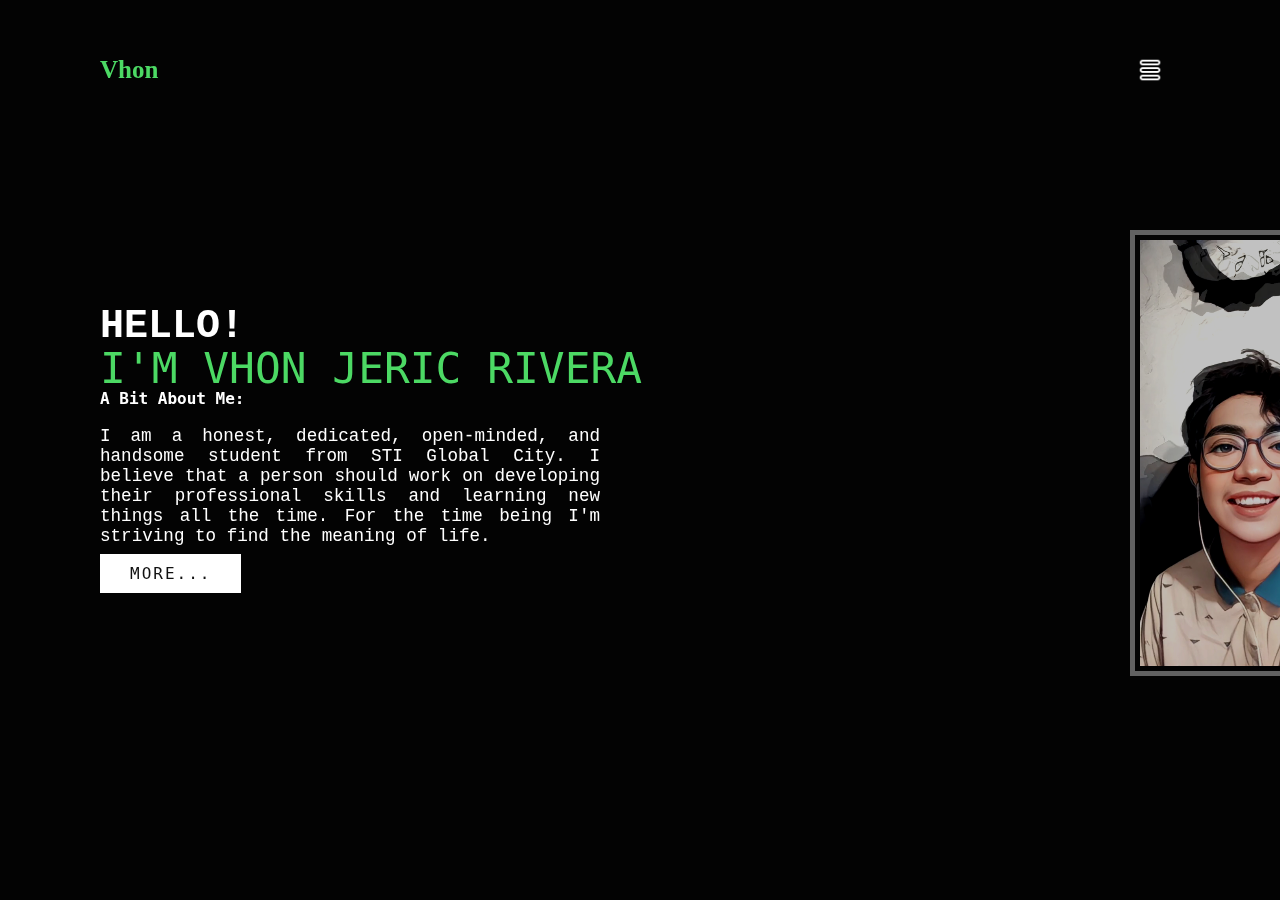
<file: index.html>
<!--Rivera, Vhon Jeric B.-->
<!--BSIT - A601-->
<!DOCTYPE html>
<html lang="en">

<head>
    <meta charset="UTF-8">
    <meta name="viewport" content="width=device-width, initial-scale=1.0">
    <link rel="stylesheet" href="PortfolioStyle.css">
    <link rel="stylesheet" href="MobileTabletView.css">
    <title>Portfolio</title>
</head>

<body>
    <section class="showcase">
        <header>
            <h2 class="logo">Vhon</h2>
            <div class="toggle"></div>
        </header>
        <video src="videos/Vid2.mp4" muted loop autoplay></video>
        <div class="overlay"></div>
        <div class="text">
            <h2>Hello!</h2>
            <h3>I'm Vhon Jeric Rivera</h3>
            <h4>A Bit About Me:</h4>
            <p> I am a honest, dedicated, open-minded, and handsome student from STI Global City.
                I believe that a person should work on developing their professional skills and learning new things all
                the time.
                For the time being I'm striving to find the meaning of life.
            </p>
            <a href="About.html">More...</a>
        </div>
        <div class="profile"><video src="videos/Videop.m4v" muted loop autoplay></video>
        </div>
    </section>
    <div class="menu">
        <ul>
            <li><a href="index.html">Home</a></li>
            <li><a href="About.html">About</a></li>
            <li><a href="Resume.html">Resume</a></li>
            <li><a href="Certificates.html">Certificates</a></li>
            <li><a href="Projects.html">Projects</a></li>
            <li><a href="Contact.html">Contact</a></li>
        </ul>
    </div>
    <script src="script.js"></script>
</body>
</html>
</file>
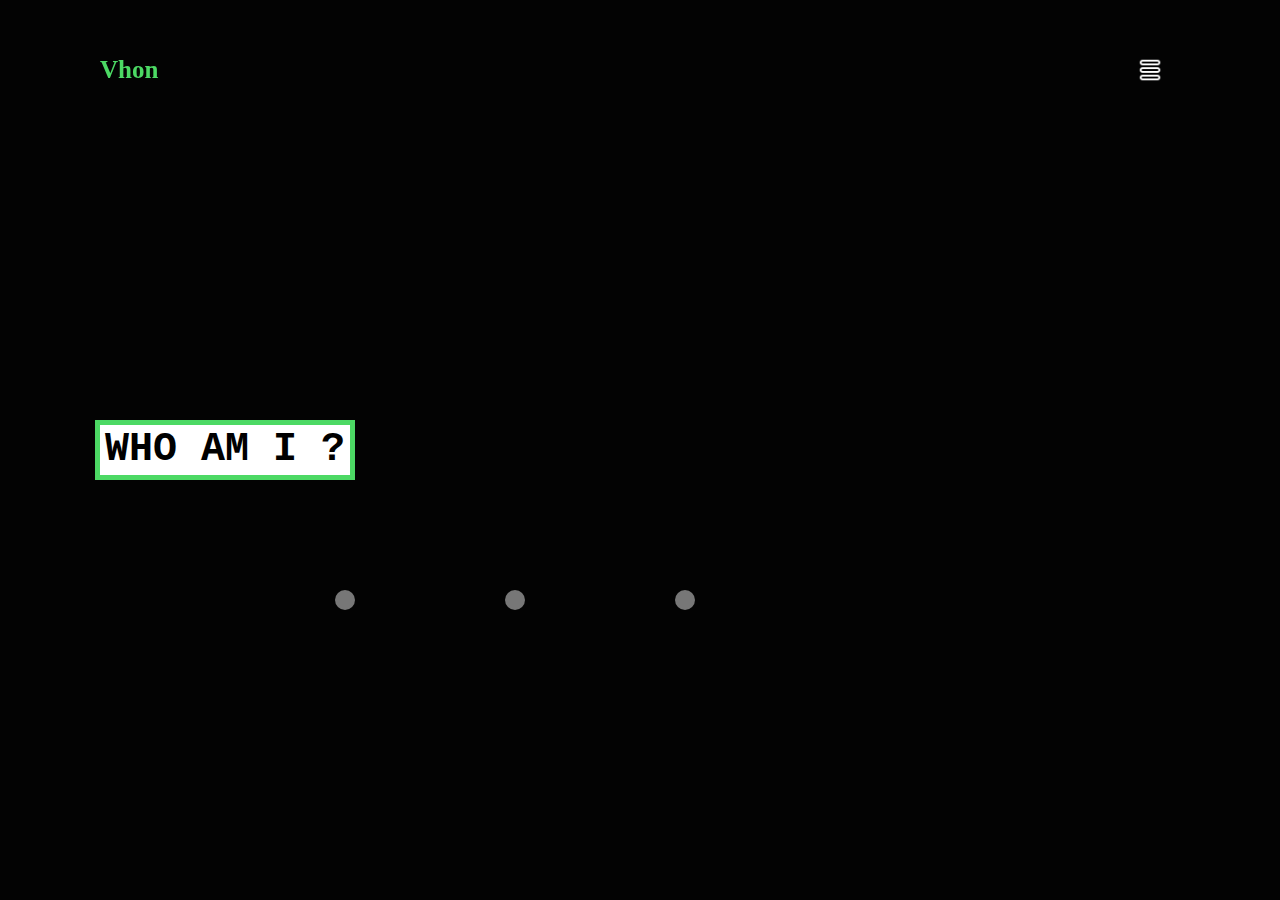
<file: About.html>
<!--Rivera, Vhon Jeric B.-->
<!--BSIT - A601-->
<!DOCTYPE html>
<html lang="en">

<head>
    <meta charset="UTF-8">
    <meta name="viewport" content="width=device-width, initial-scale=1.0">
    <link rel="stylesheet" href="PortfolioStyle.css">
    <link rel="stylesheet" href="MobileTabletView.css">
    <title>Portfolio</title>
</head>

<body>
    <section class="showcase">
        <header>
            <h2 class="logo">Vhon</h2>
            <div class="toggle"></div>
        </header>
        <video src="videos/Vid2.mp4" muted loop autoplay></video>
        <div class="overlay"></div>
        <div class="textAbout">
            <h2>Who am I ? </h2>
        </div>

        <div class="textYeeT">
            <ul>
                <li>
                    <div class="test">
                        <h2>I</h2>
                        <p>am currently a 3rd-year student, majoring in Bachelor of Science in Information Technology
                            (BSIT).
                            My main goal in life is to graduate and become useful for the company that I will work for
                            in the near future.</p>
                    </div>

                </li>
                <li>
                    <div class="test">
                        <h2>Love</h2>
                        <p>of family is life's greatest blessing. Thus, I will strive to do my best to support and give
                            my family what they deserve to have.
                            An Amazing, Peaceful, and Loving life.
                        </p>
                    </div>
                </li>
                <li>
                    <div class="test">
                        <h2>You</h2>
                        <p>can never regret anything you do in life. Whatever experience you have, you must learn from
                            it and carry it along with you.
                        </p>
                    </div>
                </li>
            </ul>
        </div>
    </section>
    <div class="menu">
        <ul>
            <li><a href="index.html">Home</a></li>
            <li><a href="About.html">About</a></li>
            <li><a href="Resume.html">Resume</a></li>
            <li><a href="Certificates.html">Certificates</a></li>
            <li><a href="Projects.html">Projects</a></li>
            <li><a href="Contact.html">Contact</a></li>
        </ul>
    </div>
    <script src="script.js"></script>
</body>

</html>
</file>
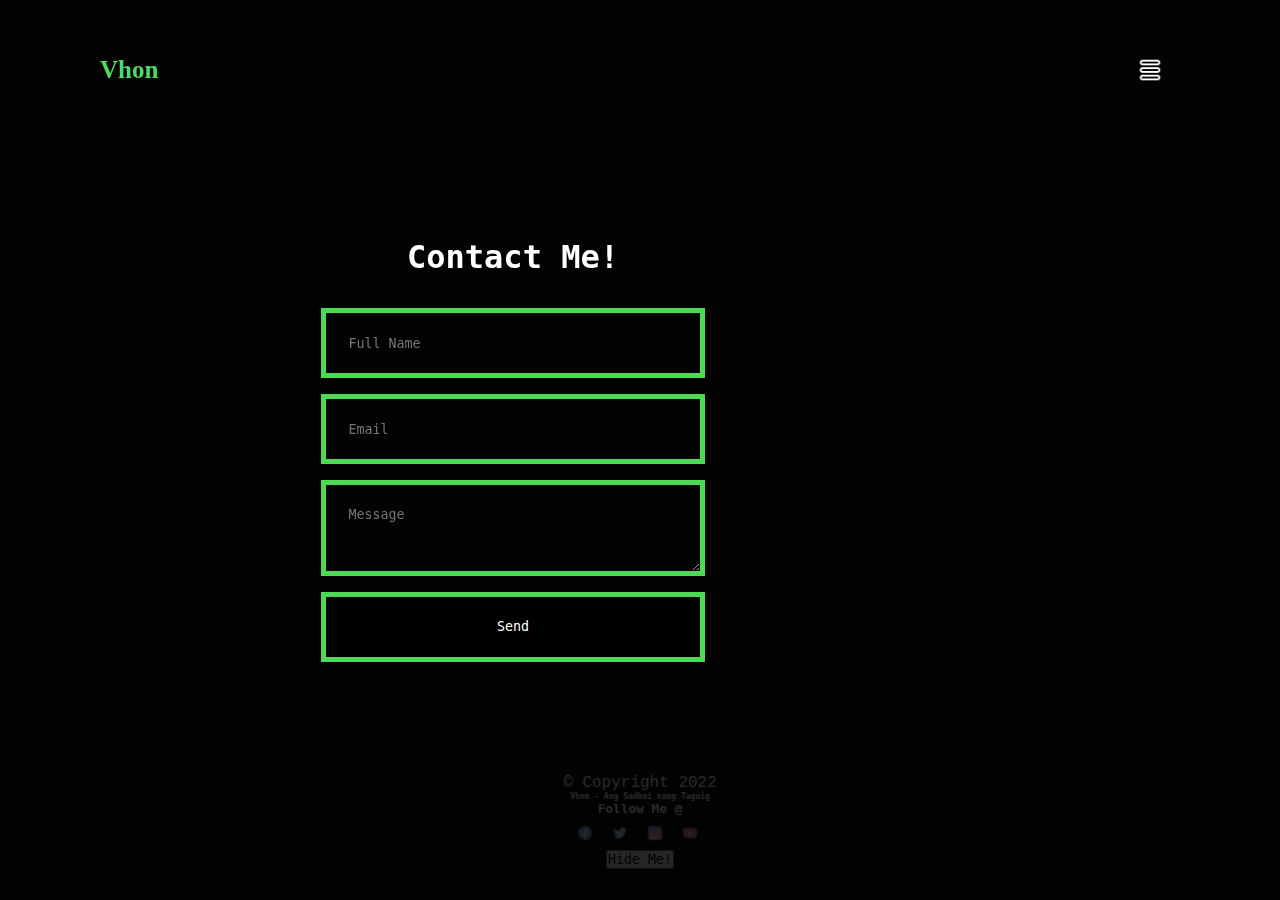
<file: Contact.html>
<!--Rivera, Vhon Jeric B.-->
<!--BSIT - A601-->
<!DOCTYPE html>
<html lang="en">

<head>
    <meta charset="UTF-8">
    <meta name="viewport" content="width=device-width, initial-scale=1.0">
    <link rel="stylesheet" href="PortfolioStyle.css">
    <link rel="stylesheet" href="MobileTabletView.css">
    <title>Portfolio</title>
</head>

<body>
    <section class="showcase">
        <header>
            <h2 class="logo">Vhon</h2>
            <div class="toggle"></div>
        </header>
        <video src="videos/Vid2.mp4" muted loop autoplay></video>
        <div class="overlay"></div>
        <div class="text">
        </div>
        <div class="contactContainer">
            <h1>Contact Me!</h1>
            <form action="https://formsubmit.co/vhonjeric2@gmail.com" method="POST">
                <input type="text" name="Name" placeholder="Full Name" required>
                <input type="email" name="Email" placeholder="Email" required>
                <textarea name="Message" placeholder="Message" required></textarea>
                <button type="submit">Send</button>
            </form>
        </div>
        <footer id="myfooter">
            &copy; Copyright 2022
            <h3>Vhon - Ang Sadboi nang Taguig</h3>
            <h4>Follow Me @</h4>
            <ul class="social">
                <li><a href="https://www.facebook.com/vhonjeric30/"><img src="images/social/facebook-30.png" alt=""></a>
                </li>
                <li><a href="https://twitter.com/JericVhon"><img src="images/social/twitter-30.png" alt=""></a></li>
                <li><a href="https://www.instagram.com/vhonjeric_rivera/"><img src="images/social/instagram-30.png"
                            alt=""></a></li>
                <li><a href="https://www.youtube.com/channel/UCBjLMGiITeXcfxgbJXjp8nA"><img
                            src="images/social/youtube-30.png" alt=""></a></li>
            </ul>
            <button onclick="toggle(this)" style>Hide Me!</button>
            <script>
                let toggle = button => {
                    let element = document.getElementById("myfooter");
                    let hidden = element.getAttribute("hidden");

                    if (hidden) {
                        element.removeAttribute("hidden");
                        button.innerText = "Hide footer";
                    } else {
                        element.setAttribute("hidden", "hidden");
                        button.innerText = "Show footer";
                    }
                }
            </script>
        </footer>
    </section>
    <div class="menu">
        <ul>
            <li><a href="index.html">Home</a></li>
            <li><a href="About.html">About</a></li>
            <li><a href="Resume.html">Resume</a></li>
            <li><a href="Certificates.html">Certificates</a></li>
            <li><a href="Projects.html">Projects</a></li>
            <li><a href="Contact.html">Contact</a></li>
        </ul>
    </div>
    <script src="script.js"></script>
</body>

</html>
</file>
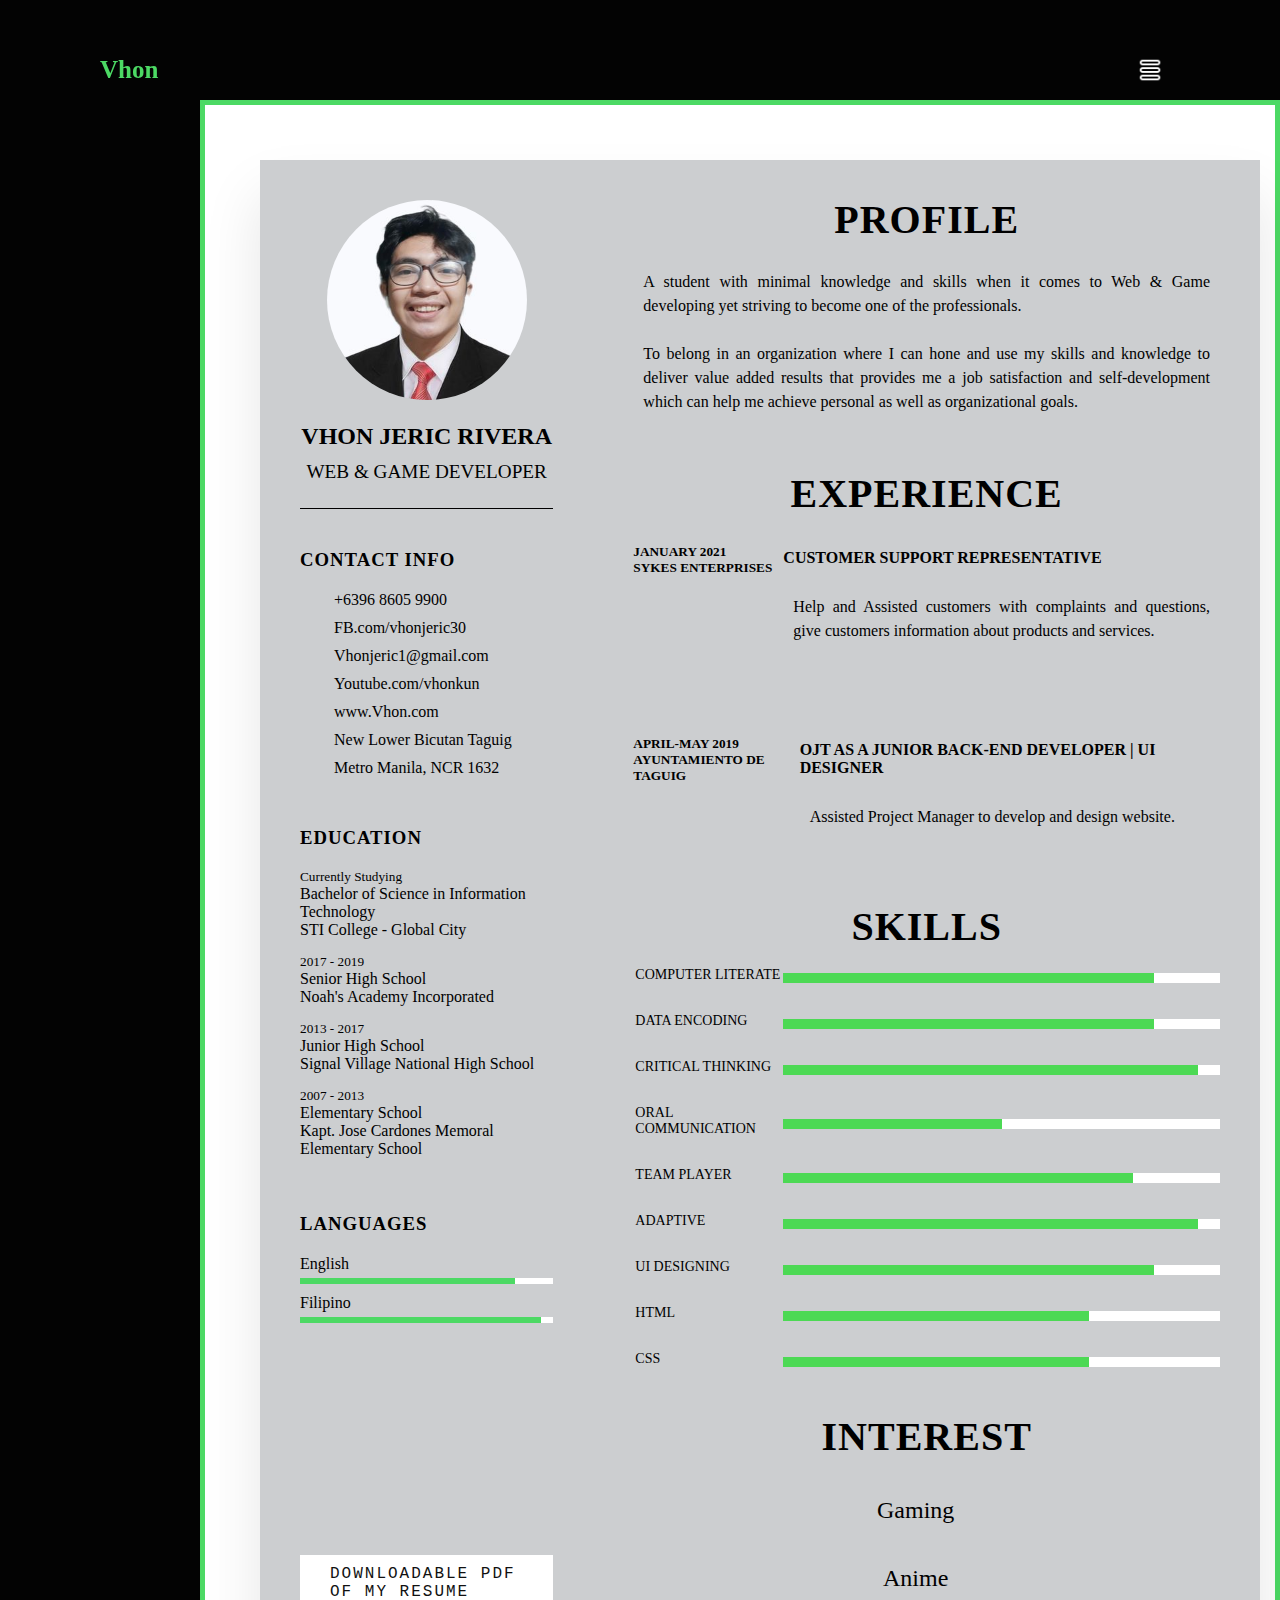
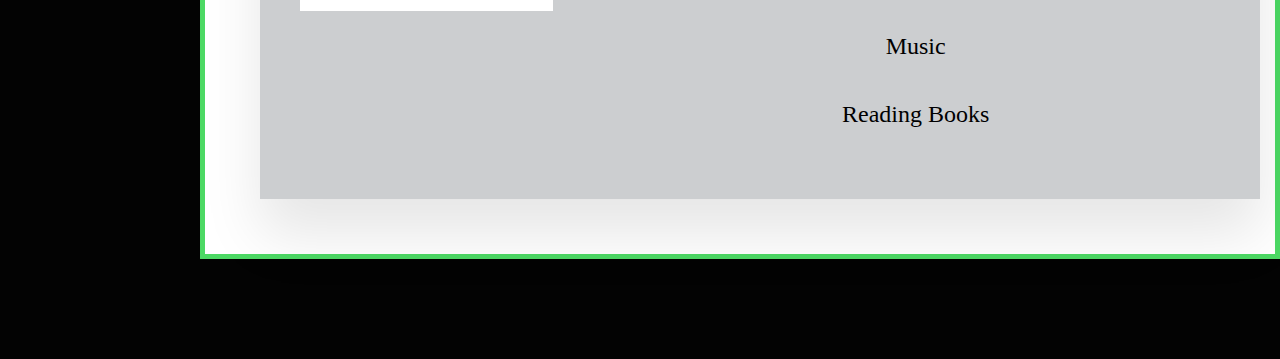
<file: Resume.html>
<!--Rivera, Vhon Jeric B.-->
<!--BSIT - A601-->
<!DOCTYPE html>
<html lang="en">

<head>
    <meta charset="UTF-8">
    <meta name="viewport" content="width=device-width, initial-scale=1.0">
    <link rel="stylesheet" href="PortfolioStyle.css">
    <link rel="stylesheet" href="MobileTabletView.css">
    <title>Portfolio</title>
</head>

<body>
    <section class="showcase">
        <header>
            <h2 class="logo">Vhon</h2>
            <div class="toggle"></div>
        </header>
        <video src="videos/Vid2.mp4" muted loop autoplay></video>
        <div class="overlay"></div>
        <div class="textResume">
            <div class="container">
                <div class="left_Side">
                    <div class="profileText">
                        <div class="imgBx">
                            <img src="images/Vhon.jpg">
                        </div>
                        <h2>Vhon Jeric Rivera<br><span>Web & Game Developer</span></h2>
                    </div>

                    <div class="contactInfo">
                        <h3 class="title">Contact Info</h3>
                        <ul>
                            <li>
                                <span class="icon"><i class="fa fa-phone" aria-hidden="true"></i></span>
                                <span class="text">+6396 8605 9900</span>
                            </li>
                            <li>
                                <span class="icon"><i class="fa fa-facebook-square" aria-hidden="true"></i></span>
                                <span class="text">FB.com/vhonjeric30</span>
                            </li>
                            <li>
                                <span class="icon"><i class="fa fa-envelope-o" aria-hidden="true"></i></span>
                                <span class="text">Vhonjeric1@gmail.com</span>
                            </li>
                            <li>
                                <span class="icon"><i class="fa fa-youtube-play" aria-hidden="true"></i></span>
                                <span class="text">Youtube.com/vhonkun</span>
                            </li>
                            <li>
                                <span class="icon"><i class="fa fa-globe" aria-hidden="true"></i></span>
                                <span class="text">www.Vhon.com</span>
                            </li>
                            <li>
                                <span class="icon"><i class="fa fa-map-marker" aria-hidden="true"></i></span>
                                <span class="text">New Lower Bicutan Taguig</span>
                            </li>
                            <li>
                                <span class="icon"></span>
                                <span class="text">Metro Manila, NCR 1632</span>
                            </li>
                        </ul>
                    </div>


                    <div class="contactInfo education">
                        <h3 class="title">Education</h3>
                        <ul>
                            <li>
                                <h5>Currently Studying </h5>
                                <h4>Bachelor of Science in Information Technology</h4>
                                <h4>STI College - Global City</h4>
                            </li>
                            <li>
                                <h5>2017 - 2019</h5>
                                <h4>Senior High School</h4>
                                <h4>Noah's Academy Incorporated</h4>
                            </li>
                            <li>
                                <h5>2013 - 2017</h5>
                                <h4>Junior High School</h4>
                                <h4>Signal Village National High School</h4>
                            </li>
                            <li>
                                <h5>2007 - 2013</h5>
                                <h4>Elementary School</h4>
                                <h4>Kapt. Jose Cardones Memoral Elementary School</h4>
                            </li>
                        </ul>
                    </div>

                    <div class="contactInfo language">
                        <h3 class="title">Languages</h3>
                        <ul>
                            <li>
                                <span class="text">English</span>
                                <span class="percent">
                                    <div style="width: 85%;"></div>
                                </span>
                            </li>
                            <li>
                                <span class="text">Filipino</span>
                                <span class="percent">
                                    <div style="width: 95%;"></div>
                                </span>
                            </li>
                        </ul>

                        <div class="pdf">
                            <ul>
                                <a href="files/Resume.pdf">Downloadable PDF of My Resume</a>
                            </ul>
                        </div>
                    </div>
                </div>

                <div class="right_Side">
                    <div class="about">
                        <h2 class="title2">Profile</h2>
                        <p>A student with minimal knowledge and skills when it comes to Web & Game developing yet
                            striving to become one of the professionals.<br><br>To belong in an organization where I can
                            hone and use my skills and knowledge to deliver value added results that provides me a job
                            satisfaction and self-development which can help me achieve personal as well as
                            organizational goals.</p>
                    </div>
                    <div class="about">
                        <h2 class="title2">Experience</h2>
                        <div class="box">
                            <div class="year_company">
                                <h5>January 2021</h5>
                                <h5>Sykes Enterprises</h5>
                            </div>
                            <div class="text">
                                <h4>Customer Support Representative</h4>
                                <p>Help and Assisted customers with complaints and questions, give customers information
                                    about products and services.</p>
                            </div>
                        </div>
                    </div>
                    <div class="about">
                        <div class="box">
                            <div class="year_company">
                                <h5>April-May 2019</h5>
                                <h5>Ayuntamiento de Taguig</h5>
                            </div>
                            <div class="text">
                                <h4>OJT as a Junior Back-end Developer | UI Designer</h4>
                                <p>Assisted Project Manager to develop and design website.</p>
                            </div>
                        </div>
                    </div>
                    <div class="about skills">
                        <h2 class="title2">Skills</h2>
                        <div class="box">
                            <h4>Computer Literate</h4>
                            <div class="percent">
                                <div style="width: 85%;"></div>
                            </div>
                        </div>
                        <div class="box">
                            <h4>Data Encoding</h4>
                            <div class="percent">
                                <div style="width: 85%;"></div>
                            </div>
                        </div>
                        <div class="box">
                            <h4>Critical Thinking</h4>
                            <div class="percent">
                                <div style="width: 95%;"></div>
                            </div>
                        </div>
                        <div class="box">
                            <h4>Oral Communication</h4>
                            <div class="percent">
                                <div style="width: 50%;"></div>
                            </div>
                        </div>
                        <div class="box">
                            <h4>Team Player</h4>
                            <div class="percent">
                                <div style="width: 80%;"></div>
                            </div>
                        </div>
                        <div class="box">
                            <h4>Adaptive</h4>
                            <div class="percent">
                                <div style="width: 95%;"></div>
                            </div>
                        </div>
                        <div class="box">
                            <h4>UI Designing</h4>
                            <div class="percent">
                                <div style="width: 85%;"></div>
                            </div>
                        </div>
                        <div class="box">
                            <h4>HTML</h4>
                            <div class="percent">
                                <div style="width: 70%;"></div>
                            </div>
                        </div>
                        <div class="box">
                            <h4>CSS</h4>
                            <div class="percent">
                                <div style="width: 70%;"></div>
                            </div>
                        </div>
                    </div>

                    <div class="about interest">
                        <h2 class="title2">Interest</h2>
                        <ul>
                            <li><i class="fa fa-gamepad" aria-hidden="true"></i> Gaming</li>
                            <li><i class="fa fa-youtube-play" aria-hidden="true"></i> Anime</li>
                            <li><i class="fa fa-music" aria-hidden="true"></i> Music</li>
                            <li><i class="fa fa-book" aria-hidden="true"></i> Reading Books</li>
                        </ul>
                    </div>
                </div>
            </div>
        </div>
    </section>
    <div class="menu">
        <ul>
            <li><a href="index.html">Home</a></li>
            <li><a href="About.html">About</a></li>
            <li><a href="Resume.html">Resume</a></li>
            <li><a href="Certificates.html">Certificates</a></li>
            <li><a href="Projects.html">Projects</a></li>
            <li><a href="Contact.html">Contact</a></li>
        </ul>
    </div>
    <script src="script.js"></script>
</body>

</html>
</file>
<file: PortfolioStyle.css>
/*
Rivera, Vhon Jeric B.
BSIT - A601
*/
*{
    font-family: "JetBrains Mono",monospace;
    box-sizing: border-box;
    margin: 0;
    padding: 0;
}

/*Home*/
h2{
    font-size: 25px;
    font-family: Valorant;
}
.showcase{
    position: absolute;
    right: 0;
    width: 100%;
    min-height: 100vh;
    padding: 100px;
    display: flex;
    justify-content: space-between;
    align-items: center;
    background: #111;
    color: #fff;
    z-index: 2;
    transition: 0.5s;
}

.showcase.active{
    right: 300px;
}

.showcase header{
    position: absolute;
    top: 0;
    left: 0;
    width: 100%;
    padding: 40px 100px;
    z-index: 1000;
    display: flex;
    align-items: center;
    justify-content: space-between;
    color: #4cd964;
}

.toggle{
    position: relative;
    width: 60px;
    height: 60px;
    background: url(images/button/menu-rounded-32.png);
    background-repeat: no-repeat;
    background-size: 30px;
    background-position: center;
    cursor: pointer;
    filter: invert(1);
}

.toggle.active{
    background: url(images/button/close-24.png);
    background-repeat: no-repeat;
    background-size: 25px;
    background-position: center;
    cursor: pointer;
    filter: invert(1);
    color: #fff;
}

.showcase video{
    position: absolute;
    top: 0;
    left: 0;
    width: 100%;
    height: 100%;
    object-fit: cover;
    opacity: 0.8;
}

.profile{
    opacity: 95%;
    position:fixed;
    height: 100%;
    width: 36%;
}

.profile video{
    margin: 5px;
    padding: 5px;
    left: 1025px;
    height: 49.5%;
    border: 5px solid gray;
    width: 52%;
    top: 25%;
}

.profile video:hover{
    box-shadow: rgba(45, 35, 66, 0.4) 0 4px 8px, rgba(45, 35, 66, 0.3) 0 7px 13px -3px;
    transform: scale(1.50) translateX(-50px);
    transition: 5s;
    border: 5px solid #4CD964;
    transition-delay: 0.5s;
}

.overlay{
    position: absolute;
    top: 0;
    left: 0;
    width: 100%;
    height: 100%;
    background: gray;
    mix-blend-mode: overlay;
}

.text{
    position: relative;
    z-index: 10;
    top: 0px;
}

.text h2{
    font-family:'Courier New', Courier, monospace;
    font-size: 2.5em;
    font-weight: 800;
    line-height: 1em;
    text-transform: uppercase;
}

.text h3{
    font-family:"JetBrains Mono",monospace; 
    font-size: 2.68em;
    font-weight: 200;
    line-height: 1em;
    text-transform: uppercase;
    color: #4cd964;
}

.text p{
    color: #fff;
    font-family:'Courier New', Courier, monospace;
    font-size: 1.1em;
    margin: 18px 0;
    font-weight: 400;
    max-width: 500px;
    justify-content: space-evenly;
    text-align: justify;
}

.text a{
    display: inline-block;
    font-size: 1em;
    background: #fff;
    padding: 10px 30px;
    text-decoration: none;
    color: #111;
    margin-top: -100px;
    text-transform: uppercase;
    letter-spacing: 2px;
    transition: 0.5s
}

.text a:focus{
    box-shadow: #D6D6E7 0 0 0 1.5px inset, rgba(45, 35, 66, 0.4) 0 2px 4px, rgba(45, 35, 66, 0.3) 0 7px 13px -3px, #D6D6E7 0 -3px 0 inset;
    border: 5px solid #4CD964;
}
  
.text a:hover{
    box-shadow: rgba(45, 35, 66, 0.4) 0 4px 8px, rgba(45, 35, 66, 0.3) 0 7px 13px -3px, #D6D6E7 0 -3px 0 inset;
    transform: translateY(-2px);
    border: 5px solid #4CD964;
    letter-spacing: 6px;
}
  
.text a:active {
    box-shadow: #D6D6E7 0 3px 7px inset;
    transform: translateY(2px);
    border: 5px solid #4CD964;
}

.social{
    position: relative;
    bottom: -1px;
    z-index: 10;
    display: flex;
    justify-content: center;
    align-items: center;
}

.social li{
    list-style: none;
}

.social li a{
    display: inline-block;
    margin-right: 5px;
    transform: scale(0.5);
    transition: 0.5s;
}

.social li a:hover{
    transform: scale(0.5) translateY(-15px);
}

.menu { 
    position: absolute;
    top: 0;
    right: 0;
    width: 300px;
    height: 100%;
    border: none;
    background-color: inherit;
    font-size: 16px;
    align-items: center;
    justify-content: center;
    display:flex; 
}



.menu ul{
    position: relative;
    list-style: none;
}

.menu ul li a{
    text-decoration: none;
    font-size: 24px;
    color: #111;
}

.menu ul li a:hover{
    color: #4cd964;
}

.btn:hover {background: #eee;}
  
.success {color: green;}
.info {color: dodgerblue;}
.warning {color: orange;}
.danger {color: red;}
.default {color: black;}

.showcase footer {
    font-family: 'Courier New', Courier, monospace;
    position: fixed;
    left: 0;
    bottom: 0;
    width: 100%;
    height: 14%;
    background-color: #000000;
    color: white;
    text-align: center;
    opacity: 0.15;

}

.showcase footer h2{
    font-size: 0.7em;
}

.showcase footer h3{
    font-size: 0.5em;
}

.showcase footer h4{
    font-size: 0.8em;
}

::-webkit-scrollbar {
    width: 10px;
}

::-webkit-scrollbar-track {
    background: #f1f1f1;
}
  
::-webkit-scrollbar-thumb {
    background: #888;
}
  
::-webkit-scrollbar-thumb:hover {
    background: #555;
}


/*About*/

.textAbout{
    background-color: #fff;
    position: relative;
    z-index: 10;
    border: 5px solid#4cd964;
    right: 5px;
    padding: 5px;
    margin: 0px;
    justify-content: center;
    align-items: center;
}

.textAbout h2{
    text-align: center;
    color: #000000;
    font-family:'Courier New', Courier, monospace;
    font-size: 2.5em;   
    font-weight: 800;
    line-height: 1em;
    text-transform: uppercase;
}   


.textYeeT{
    text-align: justify;
    justify-items: center;
    margin:0;
    padding: 0;
    display: flex;
    justify-content: center;
    align-items: center;
    font-family: 'Times New Roman', Times, serif;

}

.textYeeT ul{
    margin: 0;
    padding: 0;
    display: flex;
}

.textYeeT ul li{
    position: relative;
    list-style: none;
    width: 20px;
    height: 20px;
    background: #777;
    margin: 0 75px;
    top: 150px;
    right: 410px;
    border-radius: 50%;
    transition:  0.5s;
    cursor: pointer;

}
.textYeeT ul li .test::before{
    content:'';
    position: absolute;
    width: 30px;
    height: 30px;
    background: #fff;
    bottom: -15px;
    left: 190px;
    transform: rotate(45deg);
}

.textYeeT ul li:hover{
    background: #4cd954;
    box-shadow: 0 0 0 4px #333, 0 0 0 6px #4cd954;
}

.textYeeT ul li .test{
    border:5px solid #4cd954;
    position: absolute;
    bottom: 55px;
    width: 400px;
    background: #fff;
    padding: 10px;
    box-sizing:  border-box;
    border-radius: 4px;
    visibility: hidden;
    opacity: 0;
    transition: 0.5s;
    transform: translateX(-50%) translateY(-50px);
}

.textYeeT ul li:hover .test{
    visibility: visible;
    opacity: 1;
    transform: translateX(-50%) translateY(-50px);
}

.textYeeT ul li .test h2{
    margin: 0;
    padding: 0;
    color: #ff4654;
    font-family:'Courier New', Courier, monospace;
}

.textYeeT ul li .test p{
    font-family:'Courier New', Courier, monospace;
}

/*Resume*/

.textResume{
    background-color: #fff;
    position: relative;
    z-index: 10;
    border: 5px solid#4cd964;
    left: 100px;
    padding: 5px;
    background-repeat: no-repeat;
    background-size: cover;
}

.textResume h2{
    position: relative;
    text-align: center;
    color: #000;
    font-family: 'Times New Roman', Times, serif;
    font-size: 2.5em;
    font-weight: 800;
    line-height: 1em;
    text-transform: uppercase;
}

.textResume p{
    position: relative;
    text-align: justify;
    color: #000;
    font-family: 'Times New Roman', Times, serif;
    font-size: 1em;
    font-weight: 500;
    line-height: 1.5em;
    padding: 10px;
}

.container
{
    position: relative;
    width: 100%;
    max-width: 1000px;
    min-height: 1000px;
    background: #fff;
    margin: 50px;
    display: grid;
    grid-template-columns: 1fr 2fr;
    box-shadow: 0 35px 55px rgba(0,0,0,0.1);
}
.container .left_Side
{
    position: relative;
    background: #ccced0;
    padding: 40px;

}
.profileText
{
    position: relative;
    display: flex;
    flex-direction: column;
    align-items: center;
    padding-bottom: 20px;
    border-bottom: 1px solid #000;
}
.profileText .imgBx
{
    position: relative;
    width: 200px;
    height: 200px;
    border-radius: 50%;
    overflow: hidden;
}
.profileText h2
{
    font-family: 'Times New Roman', Times, serif;
    color: #000;
    font-size: 1.5em;
    margin-top: 20px;
    text-transform: uppercase;
    text-align: center;
    font-weight: 600;
    line-height: 1.4em;
}
.profileText h2 span
{
    font-family: 'Times New Roman', Times, serif;
    font-size: 0.8em;
    font-weight: 250;
}
.contactInfo
{
    padding-top: 40px;
}
.title
{
    font-family: 'Times New Roman', Times, serif;
    color: #000;
    text-transform: uppercase;
    font-weight: 600;
    letter-spacing: 1px;
    margin-bottom: 20px;
}
.contactInfo ul
{
    position: relative;
}
.contactInfo ul li
{
    font-family: 'Times New Roman', Times, serif;
    position: relative;
    list-style: none;
    margin: 10px 0;
    cursor: pointer;
}
.contactInfo ul li .icon
{
    font-family: 'Times New Roman', Times, serif;
    display:  inline-block;
    width: 30px;
    font-size: 18px;
    color: #000;
}
.contactInfo ul li span
{
    font-family: 'Times New Roman', Times, serif;
    color: #000;
    font-weight: 250;
}
.contactInfo.education li
{
    margin-bottom: 15px;
}
.contactInfo.education h5
{
    font-family: 'Times New Roman', Times, serif;
    color: #000;
    font-weight: 500;
}
.contactInfo.education h4:nth-child(2)
{
    color: #000;
    font-weight: 500;
}
.contactInfo.education h4
{
    font-family: 'Times New Roman', Times, serif;
    color: #000;
    font-weight: 250;
}
.contactInfo.language .percent
{
    position: relative;
    width: 100%;
    height: 6px;
    background: #fff;
    display: block;
    margin-top: 5px;
}
.contactInfo.language .percent div
{
    position: relative;
    top: 0;
    left: 0;
    height: 100%;
    background: #4CD964;
}
.profileText .imgBx img
{
    position: relative;
    top: 0;
    left: 0;
    width: 100%;
    height: 100%;
    object-fit: cover;
}
.container .right_Side
{
    position: relative;
    background: #ccced0;
    padding: 40px;
}
.about
{
    margin-bottom: 50px;
}
.about:last-child
{
    margin-bottom: 0;
}
.title2
{
    font-family: 'Times New Roman', Times, serif;
    color: #000;
    text-transform: uppercase;
    letter-spacing: 1px;
    margin-bottom: 10px;
}
p
{
    color: #000;
    margin-top: 20px;
}
.about .box
{
    display: flex;
    flex-direction: row;
    margin: 25px 0;
    margin-top: 15px;
}
.about .box .year_company
{
    min-width: 150px;
    margin-top: 15px;
}
.about .box .year_company h5
{
    font-family: 'Times New Roman', Times, serif;
    text-transform: uppercase;
    color: #000;
    font-weight: 600;
}
.about .box .text h4
{
    font-family: 'Times New Roman', Times, serif;
    text-transform: uppercase;
    color: #000;
    font-size: 16px;
    margin-top: 20px;
    margin-right: 30px;
}
.skills .box
{
    position: relative;
    width: 100%;
    display: grid;
    grid-template-columns: 150px 1fr;
    justify-content: center;
    align-items: center;
}
.skills .box h4
{
    font-family: 'Times New Roman', Times, serif;
    text-transform: uppercase;
    color: #000;
    font-size: 14px;
    font-weight: 500;
    margin-left: 2px;
    margin-top: 5px;
}
.skills .box .percent
{
    position: relative;
    width: 100%;
    height: 10px;
    background: #fff;
    margin-top: 10px;
}
.skills .box .percent div
{
    position: relative;
    top: 0;
    left: 0;
    height: 100%;
    background: #4cd954;
}
.interest ul
{
    display: grid;
    grid-template-columns: repeat(1,1fr);
    margin: 20px;
    margin-top: 10px;
    margin-left: 3px;
}
.interest ul li
{
    font-family: 'Times New Roman', Times, serif;
    list-style: none;
    color: #000;
    font-weight: 500;
    margin: 10px 0;
    margin-right: 5px;
    margin-top: 30px;
    text-align: center;
    font-size: 1.5em;
    padding: -15px;
}

.pdf a{
    position: relative;
    top: 250px;
    display: inline-block;
    font-size: 1em;
    background: #fff;
    padding: 10px 30px;
    text-decoration: none;
    color: #111;
    margin-top: -100px;
    text-transform: uppercase;
    letter-spacing: 2px;
    transition: 0.5s
}

.pdf a:focus{
    box-shadow: #D6D6E7 0 0 0 1.5px inset, rgba(45, 35, 66, 0.4) 0 2px 4px, rgba(45, 35, 66, 0.3) 0 7px 13px -3px, #D6D6E7 0 -3px 0 inset;
    border: 5px solid #4CD964;
}
  
.pdf a:hover{
    box-shadow: rgba(45, 35, 66, 0.4) 0 4px 8px, rgba(45, 35, 66, 0.3) 0 7px 13px -3px, #D6D6E7 0 -3px 0 inset;
    transform: translateY(-2px);
    border: 5px solid #4CD964;
    letter-spacing: 6px;
}
  
.pdf a:active {
    box-shadow: #D6D6E7 0 3px 7px inset;
    transform: translateY(2px);
    border: 5px solid #4CD964;
}

.contactContainer{
    right: 475px;
    justify-content: center;
    place-items: center;
    align-items: center;
    position: relative;
    z-index: 7;
}

.contactContainer h1{
    z-index: 7;
    margin-bottom:2rem;
}

.contactContainer form{
    z-index: 7;
    display:flex;
    flex-direction:column;
    width:24rem;
    gap:1rem;
}

.contactContainer input, select, textarea{
    color: #fff;
    z-index: 7;
    padding:1.4rem;
    background:transparent;
    border: 5px solid #4cd954;
}

.contactContainer textarea{
    z-index: 7;
    height: 6rem;
}

.contactContainer button{
    z-index: 7;
    padding: 1.4rem;
    cursor: pointer;
    background: #000;
    border: 5px solid #4cd954;
    color: white;
}
</file>
<file: MobileTabletView.css>
@media(max-width: 991px){
    .showcase,
    .showcase header{
        padding: 40px;
    }

    .text h2{
        font-size: 3em;
    }

    .text h3{
        font-size: 2em;
    }

    .profile{
        transform: scale(.5) translateX(-50px);
        width: 500px;
        height: 1000px;
    }

    .textAbout{
        top: 50px;
        font-size: .75em;
        justify-content: center;
        justify-content: center;
        align-items: center;
    }

    .textYeeT{
            position: absolute;
            left: 650px;
            top: 480px;
    }

    .textResume{
        transition-duration: 2s;
        left: -25px;
        transform: scale(.75);
        justify-content: center;
        align-items: center;
        top: -150px;
    }

    .container{
        top: 0;
        left: -50px;
    }

    .contactContainer{
        top: 0;
        left: -180px;
        justify-content: center;
        place-items: center;
        align-items: center;
        position: relative;
        z-index: 7;
    }

    .hi-slide{
        transition-duration: 2s;
        transform: scale(.75);
        left: 0;

    }
}

@media(max-width: 767px){
    .showcase,
    .showcase header{
        padding: 40px;
    }
    
    .text h2{
        font-size: 3em;
    }

    .text h3{
        font-size: 2em;
    }

    .profile{
        transform: scale(.5) translateX(-900px) translateY(600px);
        width: 500px;
        height: 500px;

    }

    .textAbout{
        top: -150px;
        left: 50px;
        font-size: .75em;
        justify-content: center;
        justify-content: center;
        align-items: center;
    }

    .textYeeT{
        transform: scale(.5);
        position: absolute;
        left: 150px;
        top: 480px;
    }

    .textResume{
        transition-duration: 2s;
        top: -400px;
        left: -245px;
        transform: scale(.45);
        justify-content: center;
        align-items: center;
    }

    .contactContainer{
        top: 0;
        left: -35px;
        justify-content: center;
        place-items: center;
        align-items: center;
        position: relative;
        z-index: 7;
    }

    .hi-slide{
        transition-duration: 2s;
        transform: scale(.45);
        left: -221px;

    }
}
</file>
